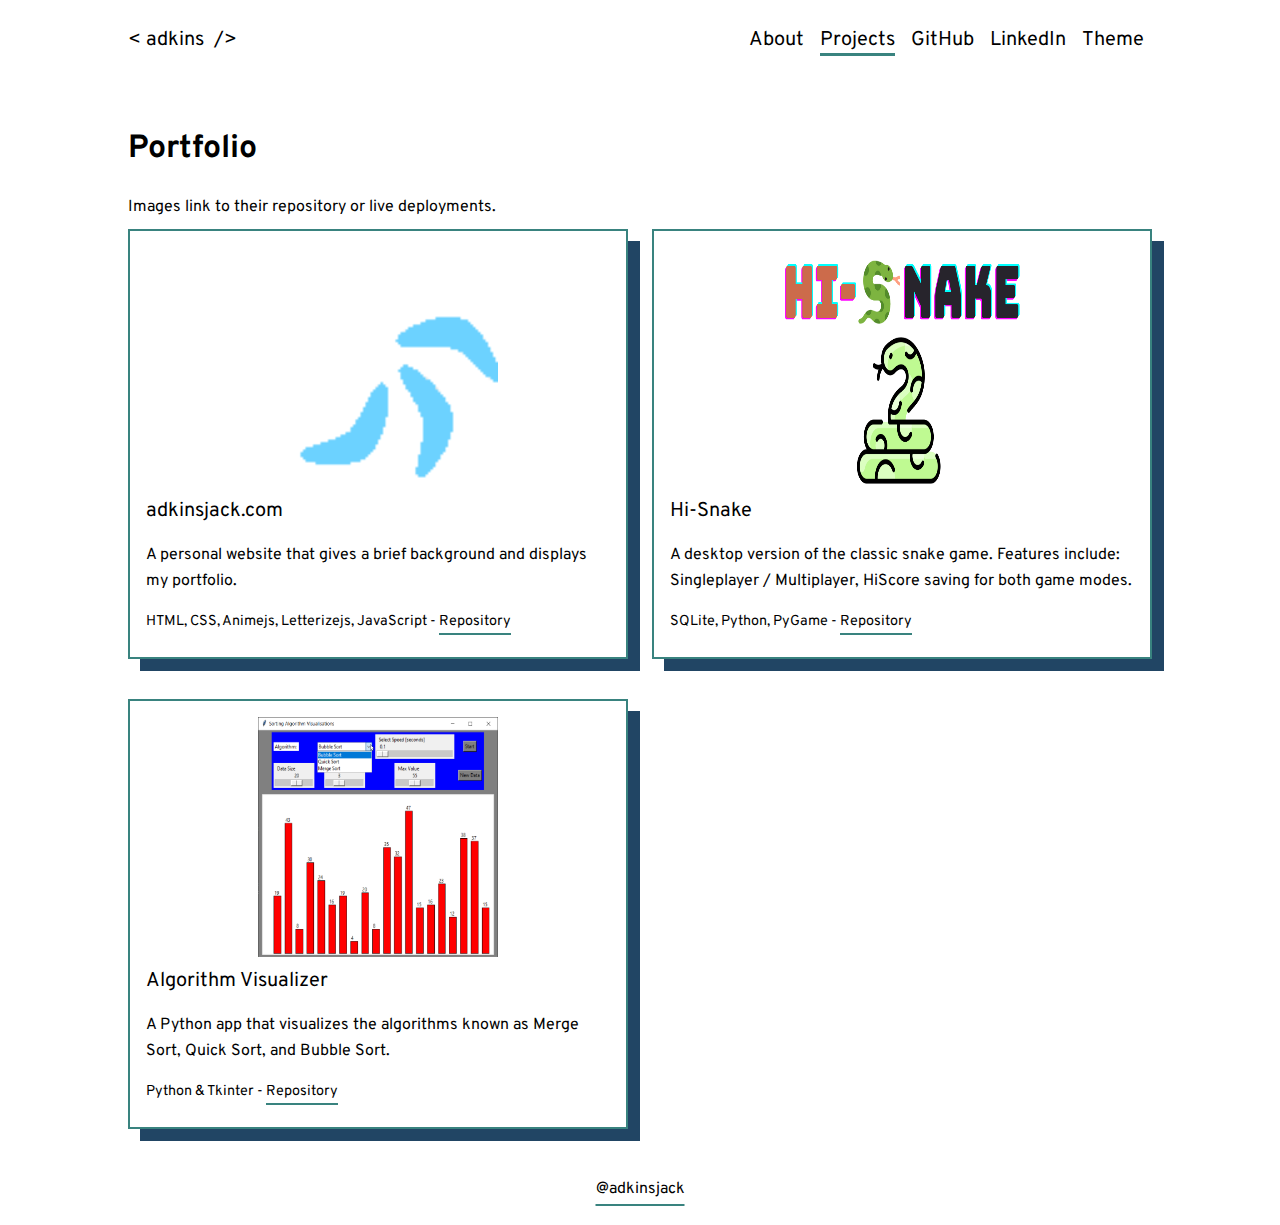
<file: projects.html>
<!DOCTYPE html>
<html lang="en">

<head>
  <meta charset="UTF-8" />
  <meta name="viewport" content="width=device-width, initial-scale=1.0" />
  <meta property="og:locale" content="en_US" />
  <meta property="og:type" content="website" />
  <meta name="theme-color" content="#39837f" />
  <!-- Favicon: Desktops -->
  <link rel="icon" href="./assets/images/favicon.png" sizes="16x16" />
  <link rel="icon" href="./assets/images/favicon.png" sizes="32x32" />
  <link rel="icon" href="./assets/images/favicon.png" sizes="57x57" />
  <link rel="icon" href="./assets/images/favicon.png" sizes="76x76" />
  <link rel="icon" href="./assets/images/favicon.png" sizes="96x96" />
  <link rel="icon" href="./assets/images/favicon.png" sizes="128x128" />
  <link rel="icon" href="./assets/images/favicon.png" sizes="192x192" />
  <link rel="icon" href="./assets/images/favicon.png" sizes="228x228" />
  <!-- Favicon: Android -->
  <link rel="shortcut icon" sizes="196x196" href="./assets/images/favicon.png" />
  <!-- Favicon: iOS -->
  <link rel="apple-touch-icon" href="./assets/images/favicon.png" sizes="120x120" />
  <link rel="apple-touch-icon" href="./assets/images/favicon.png" sizes="152x152" />
  <link rel="apple-touch-icon" href="./assets/images/favicon.png" sizes="180x180" />
  <!-- fonts -->
  <link rel="preconnect" href="https://fonts.googleapis.com">
  <link rel="preconnect" href="https://fonts.gstatic.com" crossorigin>
  <link href="https://fonts.googleapis.com/css2?family=Overpass:wght@400;600&display=swap" rel="stylesheet">
  <!-- styles -->
  <link rel="stylesheet" href="./assets/styles/global.css">
  <link rel="stylesheet" href="./assets/styles/projects.css" />
  <link rel="stylesheet" href="./assets/styles/theme.css" />
  <title>Projects | Jack Adkins</title>
</head>

<body>
  <div class="box">
    <header>
      <div>
        <p>
          &lt;
          <span id="typing"></span>
          &nbsp;&#47;&gt;
        </p>
        <nav>
          <ul>
            <li>
              <a href="index.html">About</a>
            </li>
            <li>
              <a href="projects.html" class="current" aria-current="true">Projects</a>
            </li>
            <li>
              <a href="https://github.com/AdkinsJack">GitHub</a>
            </li>
            <li>
              <a href="https://www.linkedin.com/in/adkinsjack">LinkedIn</a>
            </li>
            <li><button id="theme-btn">Theme</button></li>
          </ul>
        </nav>
      </div>
    </header>

    <main>

      <!-- Portfolio -->
      <section aria-labelledby="portfolio">
        <h1 id="portfolio">Portfolio</h1>
        <p>Images link to their repository or live deployments.</p>
        <div>
          <!-- Website -->
          <div class="card">
            <a href="https://google.com/" target="_blank" rel="noopener">
              <img src="./assets/images/favicon.png" loading="lazy"
                alt="Picture of the favicon of this website">
            </a>
            <p>adkinsjack.com</p>
            <p>A personal website that gives a brief background and displays my portfolio.</p>
            <p>HTML, CSS, Animejs, Letterizejs, JavaScript - <a href="https://github.com/adkinsjack/Personal-Website" target="_blank"
                rel="noopener">Repository</a>
            </p>
          </div>
          <!-- Hi-Snake -->
          <div class="card">
            <a href="https://google.com/" target="_blank" rel="noopener">
              <img src="./assets/images/hi-snake-transp.png " loading="lazy"
                alt="Hi-Snake">
            </a>
            <p>Hi-Snake</p>
            <p>A desktop version of the classic snake game. Features include: Singleplayer / Multiplayer, HiScore saving for both game modes.</p>
            <p>SQLite, Python, PyGame - <a href="https://github.com/adkinsjack/Hi-Snake" target="_blank"
                rel="noopener">Repository</a>
            </p>
          </div>
          <!-- Algorithm Visualizer -->
          <div class="card">
            <a href="https://google.com" target="_blank" rel="noopener">
              <img src="./assets/images/aglorithm-visualizer.png" loading="lazy"
                alt="A picture of the Algorithm Visualizer GUI">
            </a>
            <p>Algorithm Visualizer</p>
            <p>A Python app that visualizes the algorithms known as Merge Sort, Quick Sort, and Bubble Sort.</p>
            <p>Python & Tkinter -  <a href="https://github.com/adkinsjack/Algorithm-Visualizer" target="_blank"
                rel="noopener">Repository</a>
            </p>
          </div>
        </div>
      </section>

    </main>

    <!-- Footer -->
    <footer>
      <a href="https://github.com/adkinsjack" target="_blank" rel="noopener">
        @adkinsjack</a>
    </footer>
    </footer>

  </div>

  <!-- script -->
  <script src="./assets/scripts/typing.js"></script>
  <script src="./assets/scripts/theme.js"></script>
</body>

</html>
</file>
<file: assets/styles/global.css>
/* GLOBAL */
:root {
  --alert: #f0342e;
  --primary: #214564;
  --secondary: #39837f;
  --dark: #000;
  --dark2: #14161d;
  --light: #fff;
  font-size: 87.5%;
}
/* scaling base font to 14px for small phones */
@media (min-width: 322px) {
  :root {
    font-size: 100%;
  }
}

/* text selection styles */
::selection {
  background-color: var(--secondary);
}
.box.invert ::selection {
  color: var(--dark);
}

/* ELEMENTS */
* {
  box-sizing: border-box;
  margin: 0;
  padding: 0;
}

body {
  font-family: 'Overpass', 'Verdana', 'Arial', sans-serif;
  line-height: 1.6;
}

main {
  padding: 2rem 0;
}

section {
  margin: 1rem 0 2rem;
}

h1,
h2 {
  padding: 0.75rem 0;
  text-align: center;
}

@media (min-width: 769px) {
  h1,
  h2 {
    text-align: left;
  }
}

p {
  padding: 0.5rem 0;
}

p a {
  padding-bottom: 0.1rem;
  border-bottom: 2px solid var(--secondary);
}

p a:hover,
p a:focus {
  font-weight: 600;
  border-bottom: 2px solid var(--alert);
}

a,
button {
  outline: none;
  border: none;
  text-decoration: none;
  transition: all 0.1s ease;
}

ul {
  list-style-type: '>  ';
  padding: 0 0 2rem 1.25rem;
}

form {
  display: flex;
  flex-direction: column;
  justify-content: center;
}

button,
input,
textarea {
  font-family: inherit;
}

/* UTILITIES */

.box {
  position: relative;
  min-height: 100vh;
  padding: 1rem;
  color: var(--dark);
  background-color: var(--light);
}

.box * {
  color: inherit;
}

/* see theme.css for system-level inversions - prefers-color-scheme: dark */
.box.invert {
  color: var(--light);
  background-color: var(--dark2);
}

.box.invert input,
.box.invert textarea {
  color: var(--dark);
}

@media (min-width: 769px) {
  .box {
    padding: 1rem 10%;
  }
}

.skills {
  transform: translate(0%, 25%);
}

@media (min-width: 322px) {
  .skills {
    transform: translate(0%, 0%);
  }
}

.nav-icon {
  display: block;
  justify-content: center;
  list-style: none;
  padding: 0;
  margin-bottom: -25%;
}


/* card */
.card {
  contain: content;
  content-visibility: auto;
  margin: 1rem 0;
  padding: 1rem;
  background-clip: border-box;
  border: 2px solid var(--secondary);
  box-shadow: var(--primary) 12px 12px 0px 0px;
  animation: card-lift 0.4s ease;
}

.box.invert .card {
  border: 2px solid var(--primary);
  box-shadow: var(--dark) 12px 12px 0px 0px;
  animation: card-lift-invert 0.4s ease;
}

@keyframes card-lift {
  0% {
    box-shadow: none;
    transform: translateX(12px) translateY(12px);
  }
  100% {
    box-shadow: var(--primary) 12px 12px 0px 0px;
    transform: translateX(0px) translateY(0px);
  }
}

@keyframes card-lift-invert {
  0% {
    box-shadow: none;
    transform: translateX(12px) translateY(12px);
  }
  100% {
    box-shadow: var(--dark) 12px 12px 0px 0px;
    transform: translateX(0px) translateY(0px);
  }
}

@media (min-width: 769px) {
  .card {
    margin: 0 0 1rem 0;
  }
}

@media (prefers-reduced-motion: reduce) {
  .card,
  .box.invert .card {
    animation: none;
  }
}

/* HEADER & NAV */
header {
  font-size: 1.25rem;
}

header > div {
  display: flex;
  flex-direction: column;
  align-items: center;
}

header nav,
header p {
  padding: 0 0 0.5rem 0;
  padding: 0.5rem 0;
}

nav ul {
  display: flex;
  justify-content: flex-end;
  list-style: none;
  padding: 0;
}

nav li {
  padding: 0 0.5rem;
}

nav li a:hover,
nav li a:focus {
  border-bottom: 3px solid var(--alert);
}

nav .current {
  border-bottom: 3px solid var(--secondary);
}

nav li button {
  cursor: pointer;
  font-size: inherit;
  background-color: transparent;
  border-bottom: 3px solid transparent;
}

nav li button:hover,
nav li button:focus {
  outline: none;
  border-bottom: 3px solid var(--alert);
}

@media (min-width: 769px) {
  header > div {
    display: flex;
    flex-direction: row;
    justify-content: space-between;
  }
}

/* FOOTER */
footer {
  position: absolute;
  bottom: 0;
  left: 50%;
  transform: translateX(-50%);
  height: 4rem;
  text-align: center;
  padding: 1rem;
}

footer a {
  display: inline-block;
  padding-bottom: 0.1rem;
  border-bottom: 2px solid var(--secondary);
  transition: all 0.5s ease;
}

footer a:hover,
footer a:focus {
  font-weight: 600;
  border-bottom: 2px solid var(--alert);
  margin: 0 0.25rem;
  letter-spacing: 0.08rem;
  animation: wiggle 0.5s linear;
}

@keyframes wiggle {
  0%,
  40%,
  100% {
    transform: rotateZ(-2deg);
  }
  20%,
  60%,
  80% {
    transform: rotateZ(2deg);
  }
}
</file>
<file: assets/styles/projects.css>
/* PORTFOLIO PAGE */
h1 + p,
h2 + p:first-of-type {
  text-align: center;
}

h1 + p + div > div {
  display: flex;
  flex-direction: column;
}

div > a {
  display: flex;
  justify-content: center;
}

div > a,
div > a > img {
  transition: all 0.1s ease;
}

div > a > img {
  width: 15rem;
  height: 15rem;
}

div > a:hover,
div > a:focus {
  outline: 3px dotted var(--alert);
  transform: scale(0.95);
}

h1 + p + div > div > p:first-of-type {
  font-size: 1.25rem;
}

h1 + p + div > div > p:last-of-type {
  font-size: 0.9rem;
}

@media (min-width: 769px) {
  h1 + p,
  h2 + p:first-of-type {
    text-align: left;
  }

  h1 + p + div {
    display: grid;
    grid-template-columns: repeat(2, 1fr);
    column-gap: 1.5rem;
    row-gap: 1.5rem;
  }

  h2 + p + p {
    max-width: 55%;
  }
}
</file>
<file: assets/styles/theme.css>
/* User Scheme Preference: Dark inversions */
@media (prefers-color-scheme: dark) {
  .box {
    color: var(--light);
    background-color: var(--dark2);
  }

  .box.invert {
    color: var(--dark);
    background-color: var(--light);
  }

  
  
  /* cards */
  .card {
    border: 1px solid var(--alert);
    box-shadow: rgb(240 52 46 / 30%) 12px 10px 12px 4px;
  }

  .box.invert .card {
    border: 1px solid #000;
    box-shadow: rgba(0, 0, 0, 0.50) 12px 10px 12px 4px;
  }
  

  input,
  textarea {
    color: var(--dark) !important;
  }

}
</file>
